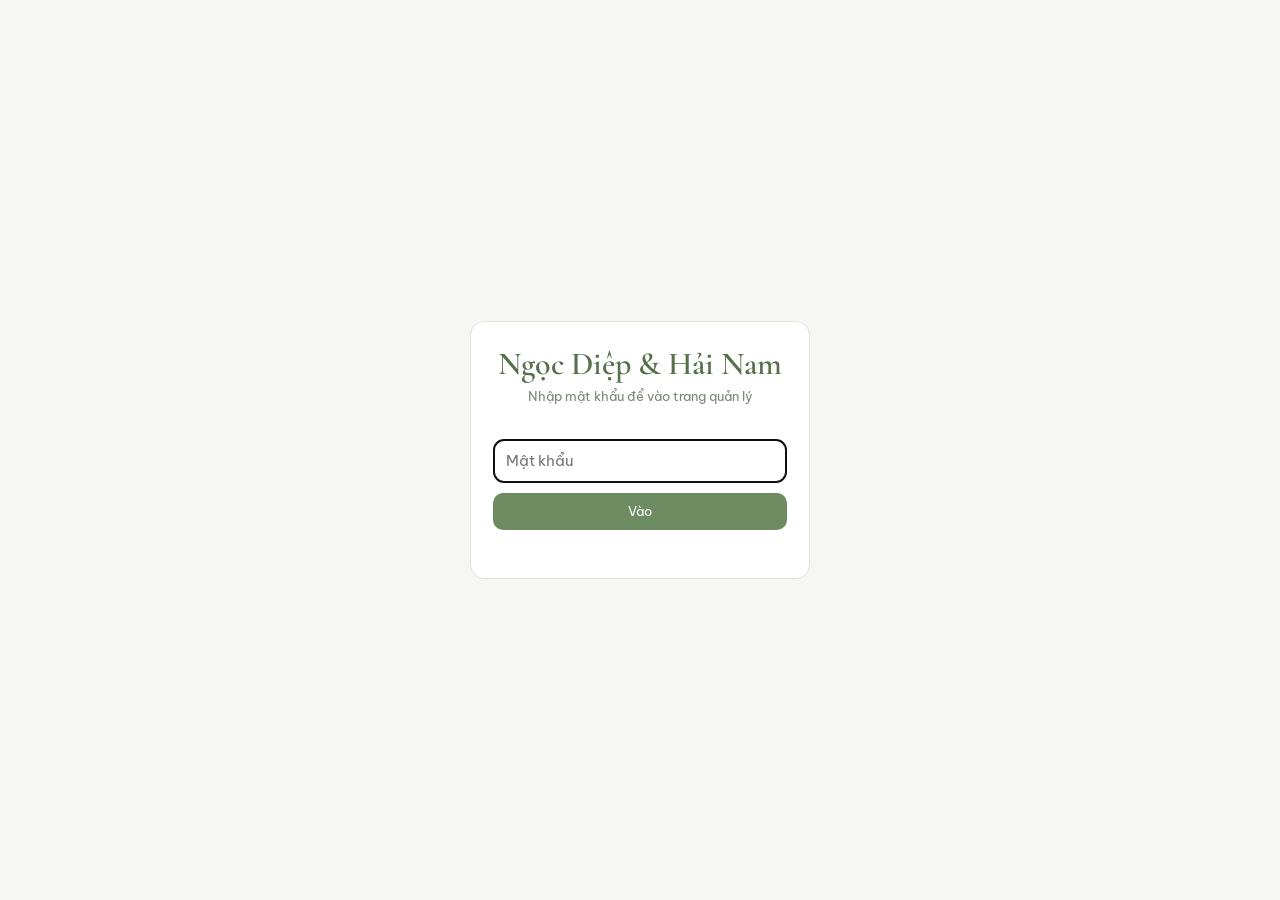
<file: admin.html>
<!doctype html><html lang="vi"><head><meta charset="utf-8">
<meta name="viewport" content="width=device-width,initial-scale=1">
<meta name="robots" content="noindex,nofollow">
<title>Admin RSVP · Ngọc Diệp & Hải Nam</title>
<link href="https://fonts.googleapis.com/css2?family=Cormorant+Garamond:wght@500;600&family=Be+Vietnam+Pro:wght@300;400;500;600&display=swap" rel="stylesheet">
<style>
:root{--g:#6e8c62;--gd:#55704b;--gl:#eef2e8;--ink:#3c4a37;--mute:#7b8775;--line:#dfe5d8}
*{box-sizing:border-box;margin:0;padding:0}
body{font:400 15px/1.5 'Be Vietnam Pro',sans-serif;color:var(--ink);background:#f6f7f2}
.wrap{max-width:900px;margin:0 auto;padding:22px 16px 60px}
h1{font:600 32px 'Cormorant Garamond',serif;color:var(--gd);text-align:center}
.sub{text-align:center;color:var(--mute);font-size:13px;margin-bottom:18px}
.tabs{display:flex;gap:8px;justify-content:center;margin-bottom:18px}
.tabs button{border:1px solid var(--g);background:#fff;color:var(--gd);padding:8px 16px;border-radius:99px;font:500 14px inherit;font-family:inherit;cursor:pointer}
.tabs button.on{background:var(--g);color:#fff}
.card{background:#fff;border:1px solid var(--line);border-radius:14px;padding:16px;margin-bottom:14px}
.card h2{font:600 22px 'Cormorant Garamond',serif;color:var(--gd);margin-bottom:10px}
.stats{display:grid;grid-template-columns:repeat(4,1fr);gap:10px;margin-bottom:14px}
.stat{background:#fff;border:1px solid var(--line);border-radius:12px;padding:12px;text-align:center}
.stat b{display:block;font:600 28px 'Cormorant Garamond',serif;color:var(--gd)}.stat small{color:var(--mute);font-size:12px}
.row{display:flex;gap:8px;flex-wrap:wrap}
input,select,textarea{font:inherit;border:1px solid var(--line);border-radius:10px;padding:10px 12px;background:#fff;color:var(--ink);min-width:0}
input,textarea{flex:1}
textarea{width:100%;resize:vertical}
.btn{border:0;background:var(--g);color:#fff;border-radius:10px;padding:10px 14px;font:500 14px inherit;font-family:inherit;cursor:pointer;white-space:nowrap}
.btn.ghost{background:var(--gl);color:var(--gd)}.btn.sm{padding:6px 10px;font-size:13px}
table{width:100%;border-collapse:collapse;font-size:14px}
th,td{text-align:left;padding:9px 6px;border-bottom:1px solid var(--line);vertical-align:top}
th{color:var(--mute);font-weight:500;font-size:12px;text-transform:uppercase;letter-spacing:.06em}
.tag{display:inline-block;padding:2px 8px;border-radius:99px;font-size:12px;white-space:nowrap}
.yes{background:#e3efdc;color:#3f6b33}.no{background:#f6e3e1;color:#9a4a42}
.side{background:var(--gl);color:var(--gd)}
.wish{color:var(--mute);font-size:13px;margin-top:3px}
.link{font-size:12px;color:var(--mute);word-break:break-all}
.hide{display:none}.empty{color:var(--mute);text-align:center;padding:18px}
#toast{position:fixed;left:50%;bottom:24px;transform:translateX(-50%);background:var(--ink);color:#fff;padding:9px 16px;border-radius:99px;font-size:14px;opacity:0;transition:.3s;pointer-events:none}#toast.on{opacity:1}
@media(max-width:640px){.stats{grid-template-columns:repeat(2,1fr)}thead{display:none}tr{display:block;border-bottom:1px solid var(--line);padding:8px 0}td{display:block;border:0;padding:2px 0}}
#lock{position:fixed;inset:0;z-index:99;background:#f6f7f2;display:flex;align-items:center;justify-content:center;padding:16px}#lock form{background:#fff;border:1px solid var(--line);border-radius:14px;padding:22px;width:100%;max-width:340px;text-align:center}#lock h1{margin-bottom:4px}#lock input{width:100%;margin:14px 0 10px}#lock .btn{width:100%}#lerr{color:#9a4a42;font-size:13px;min-height:18px;margin-top:8px}
</style></head><body><div id="lock"><form id="lf"><h1>Ngọc Diệp &amp; Hải Nam</h1><div class="sub">Nhập mật khẩu để vào trang quản lý</div><input id="lp" type="password" autocomplete="current-password" placeholder="Mật khẩu"><button class="btn">Vào</button><div id="lerr"></div></form></div><div class="wrap">
<h1>Ngọc Diệp &amp; Hải Nam</h1><div class="sub">Trang quản lý thiệp cưới</div>
<div class="tabs"><button class="on" data-t="rsvp">Xác nhận tham dự</button><button data-t="guest">Tên khách mời</button></div>

<section id="t-rsvp">
<div class="stats"><div class="stat"><b id="s1">0</b><small>Lượt xác nhận</small></div><div class="stat"><b id="s2">0</b><small>Sẽ đến</small></div><div class="stat"><b id="s3">0</b><small>Tổng số người</small></div><div class="stat"><b id="s4">0</b><small>Không đến</small></div></div>
<div class="card"><div class="row" style="margin-bottom:10px"><input id="q" placeholder="Tìm tên…"><select id="fs"><option value="">Cả 2 bên</option><option value="trai">Nhà trai</option><option value="gai">Nhà gái</option></select><select id="ft"><option value="">Tất cả</option><option value="co">Sẽ đến</option><option value="khong">Không đến</option></select><button class="btn ghost" id="csv">Xuất Excel</button></div>
<table><thead><tr><th>Khách</th><th>Tham dự</th><th>Số người</th><th>Bên</th><th>Thời gian</th><th></th></tr></thead><tbody id="tb"><tr><td colspan="6" class="empty">Đang tải…</td></tr></tbody></table></div>
</section>

<section id="t-guest" class="hide">
<div class="card"><h2>Tạo link mời theo tên</h2>
<div class="row" style="margin-bottom:8px"><select id="gs"><option value="nha-trai">Bản nhà trai</option><option value="nha-gai">Bản nhà gái</option></select></div>
<textarea id="gl" rows="4" placeholder="Mỗi dòng một tên, vd:&#10;Gia đình chú Hùng&#10;Anh Tuấn và gia đình"></textarea>
<div class="row" style="margin-top:8px"><button class="btn" id="add">Tạo link</button><span style="color:var(--mute);font-size:13px;align-self:center">Không nhập tên thì thiệp hiện Quý gia đình</span></div></div>
<div class="card"><h2>Danh sách link</h2><div class="row" style="margin-bottom:8px"><button class="btn ghost sm" id="cpall">Copy tất cả</button><button class="btn ghost sm" id="clr">Xóa danh sách</button></div><div id="gls"></div></div>
</section>
</div><div id="toast"></div>
<script type="module">
const $=s=>document.querySelector(s),BASE='https://hainamngocdiepwedding.khunglongcon.com/';
const esc=s=>String(s??'').replace(/[&<>"]/g,c=>({'&':'&amp;','<':'&lt;','>':'&gt;','"':'&quot;'}[c]));
const toast=t=>{const e=$('#toast');e.textContent=t;e.classList.add('on');setTimeout(()=>e.classList.remove('on'),1600)};
const copy=t=>navigator.clipboard.writeText(t).then(()=>toast('Đã copy')).catch(()=>prompt('Copy:',t));
document.querySelectorAll('.tabs button').forEach(b=>b.onclick=()=>{document.querySelectorAll('.tabs button').forEach(x=>x.classList.toggle('on',x==b));$('#t-rsvp').classList.toggle('hide',b.dataset.t!='rsvp');$('#t-guest').classList.toggle('hide',b.dataset.t!='guest')});

const HASH='c83e6475d9057017388c45dcdb582b965a1adec5f6e9d97c506e1f109c2b7f1e';
const sha=async t=>[...new Uint8Array(await crypto.subtle.digest('SHA-256',new TextEncoder().encode(t)))].map(x=>x.toString(16).padStart(2,'0')).join('');
let ok=false;try{ok=sessionStorage.getItem('hnnd_ok')===HASH}catch(e){}
async function start(){
/* RSVP */
let rows=[];
const A=await import("https://www.gstatic.com/firebasejs/10.12.2/firebase-app.js"),F=await import("https://www.gstatic.com/firebasejs/10.12.2/firebase-firestore.js");
const db=F.getFirestore(A.initializeApp({apiKey:"AIzaSyDKojhw5-SFWukGSN_oSjw5vxJngrfIogo",authDomain:"vo-iu-dino-848d2.firebaseapp.com",projectId:"vo-iu-dino-848d2"}));
const fmt=d=>d?d.toLocaleString('vi-VN',{hour:'2-digit',minute:'2-digit',day:'2-digit',month:'2-digit'}):'';
function render(){
  const q=$('#q').value.trim().toLowerCase(),fs=$('#fs').value,ft=$('#ft').value;
  const base=rows.filter(r=>!fs||r.side==fs);
  const yes=base.filter(r=>r.attend=='co');
  $('#s1').textContent=base.length;$('#s2').textContent=yes.length;$('#s3').textContent=yes.reduce((a,r)=>a+(+r.count||1),0);$('#s4').textContent=base.length-yes.length;
  const v=base.filter(r=>(!ft||r.attend==ft)&&(!q||String(r.name).toLowerCase().includes(q)));
  $('#tb').innerHTML=v.length?v.map(r=>`<tr><td><b>${esc(r.name)}</b>${r.wish?`<div class="wish">${esc(r.wish)}</div>`:''}</td><td><span class="tag ${r.attend=='co'?'yes':'no'}">${r.attend=='co'?'Sẽ đến':'Không đến'}</span></td><td>${r.attend=='co'?(+r.count||1):'-'}</td><td><span class="tag side">${r.side=='gai'?'Nhà gái':'Nhà trai'}</span></td><td>${fmt(r.t)}</td><td><button class="btn ghost sm" data-x="${r.id}">Xóa</button></td></tr>`).join(''):'<tr><td colspan="6" class="empty">Chưa có xác nhận nào</td></tr>';
}
F.onSnapshot(F.query(F.collection(db,"rsvp_hainamngocdiep"),F.orderBy("createdAt","desc")),s=>{rows=s.docs.map(d=>({...d.data(),id:d.id,t:d.data().createdAt?.toDate?.()}));render()},e=>{$('#tb').innerHTML='<tr><td colspan="6" class="empty">Không tải được dữ liệu</td></tr>'});
['#q','#fs','#ft'].forEach(k=>$(k).oninput=render);
$('#tb').onclick=async e=>{const id=e.target.dataset.x;if(!id)return;const r=rows.find(x=>x.id==id);if(!confirm('Xóa xác nhận và lời chúc của '+(r?.name||'')+'? Không khôi phục được.'))return;try{await F.deleteDoc(F.doc(db,'rsvp_hainamngocdiep',id));toast('Đã xóa')}catch(err){toast('Không xóa được')}};
$('#csv').onclick=()=>{const c=s=>'"'+String(s??'').replace(/"/g,'""')+'"';const t='﻿Tên,Tham dự,Số người,Bên,Lời chúc,Thời gian\n'+rows.map(r=>[r.name,r.attend=='co'?'Sẽ đến':'Không đến',r.attend=='co'?(+r.count||1):0,r.side=='gai'?'Nhà gái':'Nhà trai',r.wish,fmt(r.t)].map(c).join(',')).join('\n');const a=document.createElement('a');a.href=URL.createObjectURL(new Blob([t],{type:'text/csv'}));a.download='rsvp-quyet-nga.csv';a.click()};

/* Guest links */
const KEY='qn_guests';let gs=[];try{gs=JSON.parse(localStorage.getItem(KEY)||'[]')}catch(e){}
const save=()=>{try{localStorage.setItem(KEY,JSON.stringify(gs))}catch(e){}};
const mk=(n,side)=>BASE+side+'/?to='+encodeURIComponent(n.trim().replace(/\s+/g,'_'));
function rg(){$('#gls').innerHTML=gs.length?'<table><tbody>'+gs.map((g,i)=>`<tr><td><b>${esc(g.n)}</b> <span class="tag side">${g.s=='nha-gai'?'Nhà gái':'Nhà trai'}</span><div class="link">${esc(mk(g.n,g.s))}</div></td><td style="text-align:right;white-space:nowrap"><button class="btn sm" data-c="${i}">Copy</button> <button class="btn ghost sm" data-d="${i}">Xóa</button></td></tr>`).join('')+'</tbody></table>':'<div class="empty">Chưa có tên nào</div>'}
$('#add').onclick=()=>{const s=$('#gs').value,ns=$('#gl').value.split('\n').map(x=>x.trim()).filter(Boolean);if(!ns.length)return;ns.forEach(n=>gs.unshift({n,s}));$('#gl').value='';save();rg();if(ns.length==1)copy(mk(ns[0],s))};
$('#gls').onclick=e=>{const c=e.target.dataset.c,d=e.target.dataset.d;if(c!=null)copy(mk(gs[c].n,gs[c].s));if(d!=null){gs.splice(d,1);save();rg()}};
$('#cpall').onclick=()=>gs.length&&copy(gs.map(g=>g.n+': '+mk(g.n,g.s)).join('\n'));
$('#clr').onclick=()=>{if(confirm('Xóa toàn bộ danh sách link?')){gs=[];save();rg()}};
rg();
}
const unlock=()=>{$('#lock').remove();start()};
if(ok)unlock();else{$('#lp').focus();$('#lf').onsubmit=async e=>{e.preventDefault();if(await sha($('#lp').value)===HASH){try{sessionStorage.setItem('hnnd_ok',HASH)}catch(e){}unlock()}else{$('#lerr').textContent='Sai mật khẩu';$('#lp').value=''}}}
</script></body></html>
</file>
